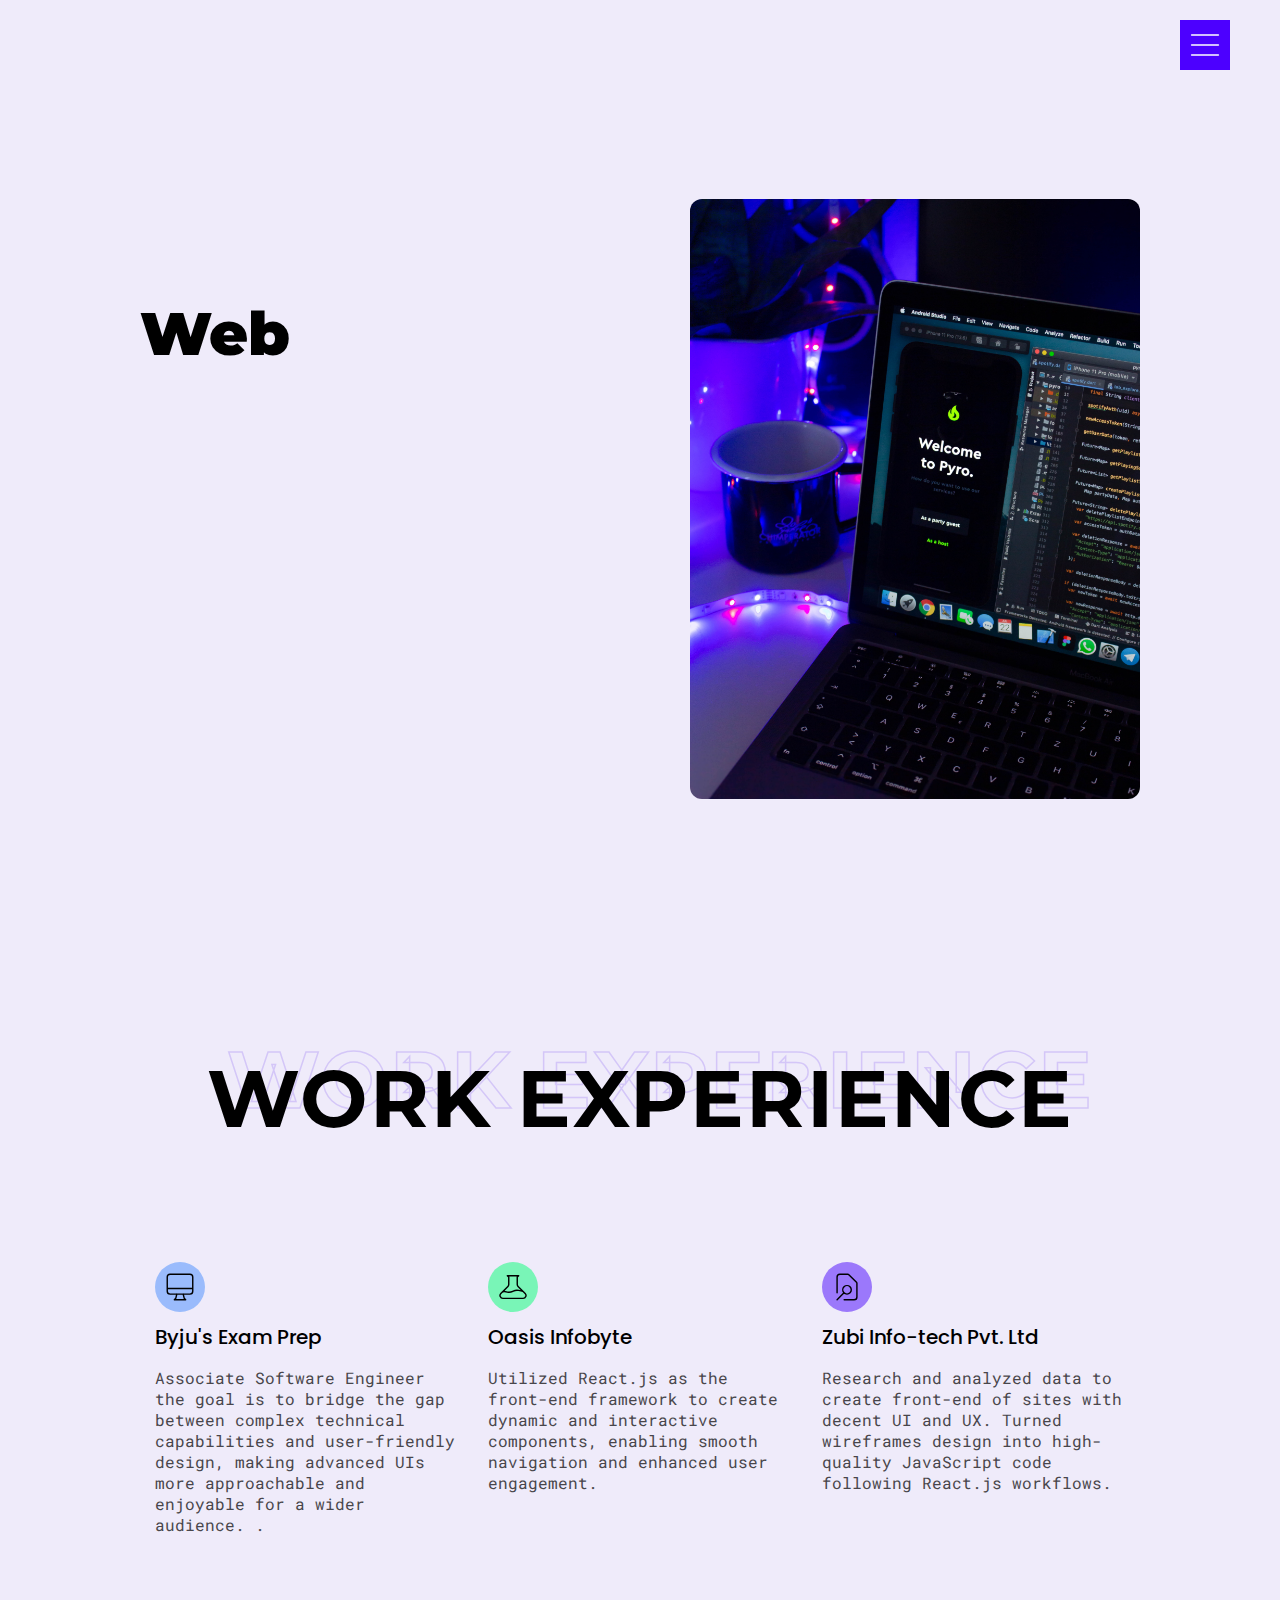
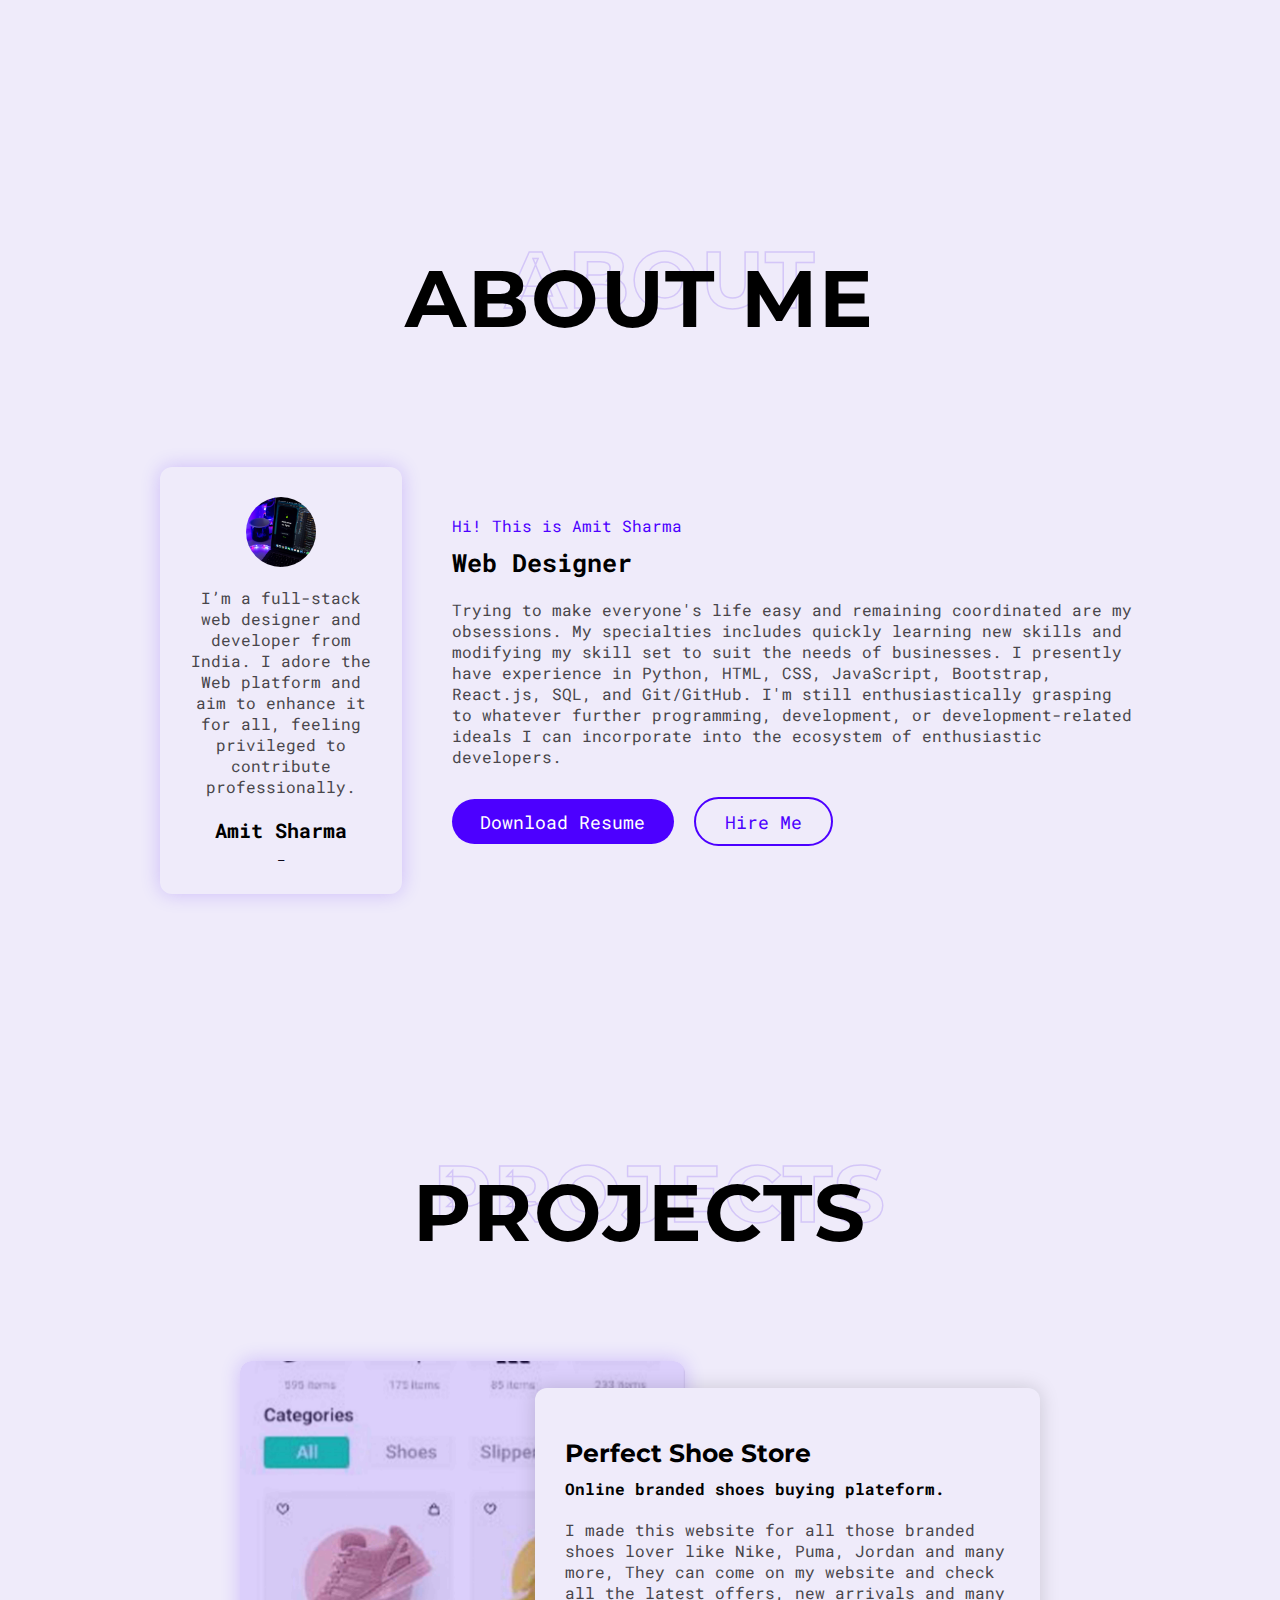
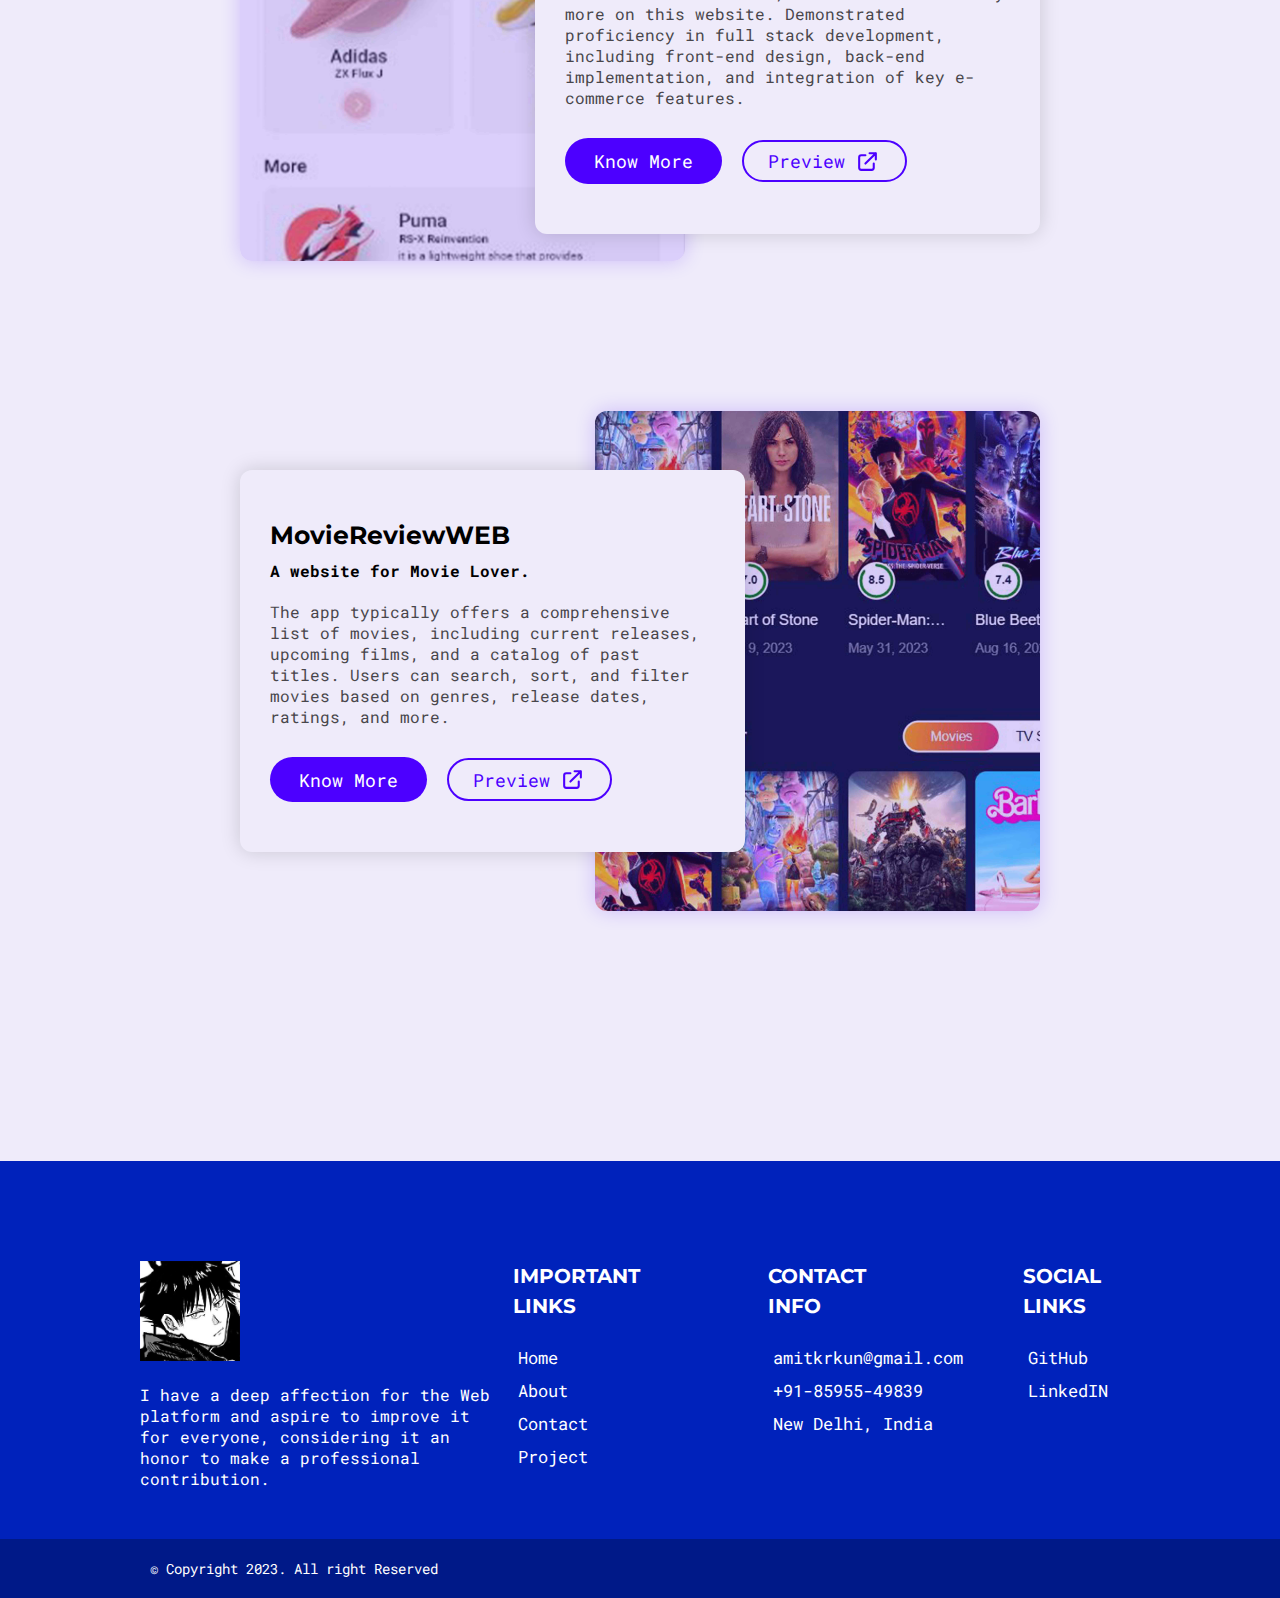
<file: index.html>
<!DOCTYPE html>
<html lang="en">

<head>
  <meta charset="UTF-8">
  <meta name="viewport" content="width=device-width, initial-scale=1.0">
  <title>Amitkun</title>
  <link rel="shortcut icon" href="./image/favicon.ico" type="image/x-icon">
  <link rel="stylesheet" href="style.css">
</head>

<body>
  <!-- Scroll Top Button -->
  <div class="scroll-top">
    <svg xmlns="http://www.w3.org/2000/svg" fill="none" viewBox="0 0 24 24" stroke="currentColor">
      <path stroke-linecap="round" stroke-linejoin="round" stroke-width="2" d="M8 7l4-4m0 0l4 4m-4-4v18" />
    </svg>
  </div>
  <!-- Navigation -->
  <section id="navigation">
    <div class="nav-icon">
      <svg xmlns="http://www.w3.org/2000/svg" fill="none" viewBox="0 0 24 24" stroke="currentColor">
        <path stroke-linecap="round" stroke-linejoin="round" stroke-width="1" d="M4 6h16M4 12h16M4 18h16" />
      </svg>
    </div>
  </section>
  <div id="nav-content">
    <div class="close-btn">
      <svg xmlns="http://www.w3.org/2000/svg" fill="none" viewBox="0 0 24 24" stroke="currentColor">
        <path stroke-linecap="round" stroke-linejoin="round" stroke-width="2" d="M6 18L18 6M6 6l12 12" />
      </svg>
    </div>
    <div class="wrapper">
      <h2 class="section-heading">Menu</h2>
      <nav>
        <ul>
          <li><a data-text="Home" href="./index.html#hero">Home</a></li>
          <li><a data-text="About" href="./index.html#about">About</a></li>
          <li><a data-text="Projects" href="./index.html#projects">Projects</a></li>
          <li><a data-text="Testimonial" href="./index.html#testimonial">Testimonial</a></li>
          <li><a data-text="Contact" href="./contact.html">Contact</a></li>
        </ul>
      </nav>
    </div>
  </div>

  <!-- Hero section -->
  <section id="hero">
    <div class="container">
      <div class="left">
        <p class="subheading">こんにちわ, I'm Amit Sharma</p>
        <h2 class="heading">
          <div class="wrapper"><span>Web Application </span></div>
          <div class="wrapper"><span>Developer</span></div>
          <div class="wrapper"><span>Enthusiast</span></div>
        </h2>
        <p class="desc">Trying to make everyone's life easy and remaining 
          coordinated are my obsessions. When I relieve my colleague of a burden, it truly fills my heart with delight, and I always try to do my part to make that happen. </p>
        <div class="buttons">
          <a href="#projects" class="primary-btn">Checkout My Work</a>
          <a href="#">
            <svg xmlns="http://www.w3.org/2000/svg" fill="none" viewBox="0 0 24 24" stroke="currentColor">
              <path stroke-linecap="round" stroke-linejoin="round" stroke-width="1"
                d="M14.752 11.168l-3.197-2.132A1 1 0 0010 9.87v4.263a1 1 0 001.555.832l3.197-2.132a1 1 0 000-1.664z" />
              <path stroke-linecap="round" stroke-linejoin="round" stroke-width="1"
                d="M21 12a9 9 0 11-18 0 9 9 0 0118 0z" />
            </svg>
          </a>
        </div>
      </div>
      <div class="right">
        <img src="./image/project-3.jpg" alt="">
      </div>
    </div>
  </section>

  <!-- services Section -->
  <section id="services">
    <div class="container">
      <h2 class="section-heading" data-outline="Work Experience">Work Experience</h2>
      <div class="all-items">
        <div class="item">
          <div class="icon">
            <svg xmlns="http://www.w3.org/2000/svg" fill="none" viewBox="0 0 24 24" stroke="currentColor">
              <path stroke-linecap="round" stroke-linejoin="round" stroke-width="1"
                d="M9.75 17L9 20l-1 1h8l-1-1-.75-3M3 13h18M5 17h14a2 2 0 002-2V5a2 2 0 00-2-2H5a2 2 0 00-2 2v10a2 2 0 002 2z" />
            </svg>
          </div>
          <h3 class="item-heading">Byju's Exam Prep</h3>
          <p class="item-desc">Associate Software Engineer the goal is to bridge the gap between complex technical 
            capabilities and user-friendly design, making advanced UIs more 
            approachable and enjoyable for a wider audience.


            . </p>
        </div>
        <div class="item">
          <div class="icon">
            <svg xmlns="http://www.w3.org/2000/svg" fill="none" viewBox="0 0 24 24" stroke="currentColor">
              <path stroke-linecap="round" stroke-linejoin="round" stroke-width="1"
                d="M19.428 15.428a2 2 0 00-1.022-.547l-2.387-.477a6 6 0 00-3.86.517l-.318.158a6 6 0 01-3.86.517L6.05 15.21a2 2 0 00-1.806.547M8 4h8l-1 1v5.172a2 2 0 00.586 1.414l5 5c1.26 1.26.367 3.414-1.415 3.414H4.828c-1.782 0-2.674-2.154-1.414-3.414l5-5A2 2 0 009 10.172V5L8 4z" />
            </svg>
          </div>
          <h3 class="item-heading">Oasis Infobyte</h3>
          <p class="item-desc"> Utilized React.js as the front-end framework to create dynamic and interactive components, enabling smooth navigation and
            enhanced user engagement.</p>
        </div>
        <div class="item">
          <div class="icon">
            <svg xmlns="http://www.w3.org/2000/svg" fill="none" viewBox="0 0 24 24" stroke="currentColor">
              <path stroke-linecap="round" stroke-linejoin="round" stroke-width="1"
                d="M10 21h7a2 2 0 002-2V9.414a1 1 0 00-.293-.707l-5.414-5.414A1 1 0 0012.586 3H7a2 2 0 00-2 2v11m0 5l4.879-4.879m0 0a3 3 0 104.243-4.242 3 3 0 00-4.243 4.242z" />
            </svg>
          </div>
          <h3 class="item-heading">Zubi Info-tech Pvt. Ltd</h3>
          <p class="item-desc">Research and analyzed data to create front-end of sites with decent UI and UX.
            Turned wireframes design into high-quality JavaScript code following React.js workflows.</p>
        </div>
      </div>
    </div>
  </section>


  <!-- About -->
  <section id="about">
    <div class="container">
      <h2 class="section-heading" data-outline="about">About Me</h2>
      <div class="wrapper">
        <div class="left">
          <div class="card">
            <div class="img">
              <img src="./image/project-3.jpg" alt="">
            </div>
            <p class="card-desc">I’m a full-stack web designer and developer from India. 
              I adore the Web platform and aim to enhance it for all, feeling privileged to contribute professionally.</p>
            <h3 class="card-name">Amit Sharma</h3>
            <p class="card-sub-title">_</p>
          </div>
        </div>
        <div class="right">
          <p class="subheading">Hi! This is Amit Sharma</p>
          <h2 class="slogan">Web Designer</h2>
          <p class="right-text">Trying to make everyone's life easy and remaining coordinated are my obsessions. 
            My specialties includes quickly learning new skills and modifying my skill set to suit the
             needs of businesses. I presently have experience in Python, HTML, CSS, JavaScript, Bootstrap, React.js, SQL, and Git/GitHub.
             I'm still enthusiastically grasping to whatever further programming, development, or development-related 
             ideals I can incorporate into the ecosystem of enthusiastic developers.
          </p>
          <div class="buttons">
            <a href="./resume.txt" class="primary-btn" download="">Download Resume</a>
            <a href="./contact.html" class="primary-btn outline">Hire Me</a>
          </div>
        </div>
      </div>
    </div>
  </section>

  <!-- projects -->
  <section id="projects">
    <div class="container">
      <h2 class="section-heading" data-outline="Projects">Projects</h2>
      <div class="all-items">
        <div class="item">
          <div class="left">
            <div class="img">
              <img src="./image/project-1.jpg" alt="">
            </div>
          </div>
          <div class="right">
            <h2 class="project-title"> Perfect Shoe Store</h2>
            <h3 class="project-sub-title">Online branded shoes buying plateform.</h3>
            <p class="project-desc"> I made this website for all those branded shoes lover like Nike, Puma, Jordan and many more, They can come on my website and check all the latest offers, new arrivals and many more on this website.
              Demonstrated proficiency in full stack development, including front-end design, back-end implementation, and
              integration of key e-commerce features.</p>
            <div class="buttons">
              <a href="https://github.com/MrAmitkr/Perfect-Shoe-Store" class="primary-btn">Know More</a>
              <a href="https://perfect-shoe-store.vercel.app/" class="primary-btn outline external-link"><span>Preview</span>
                <svg xmlns="http://www.w3.org/2000/svg" fill="none" viewBox="0 0 24 24" stroke="currentColor">
                  <path stroke-linecap="round" stroke-linejoin="round" stroke-width="2"
                    d="M10 6H6a2 2 0 00-2 2v10a2 2 0 002 2h10a2 2 0 002-2v-4M14 4h6m0 0v6m0-6L10 14" />
                </svg>
              </a>
            </div>

          </div>
        </div>
        <div class="item">
          <div class="left">
            <div class="img">
              <img src="./image/project-4.jpg" alt="">
            </div>
          </div>
          <div class="right">
            <h2 class="project-title">MovieReviewWEB
            </h2>
            <h3 class="project-sub-title">A website for Movie Lover.
            </h3>
            <p class="project-desc">The app typically offers a comprehensive list of movies,
               including current releases, upcoming films, and a catalog of past titles.
                Users can search, sort, and filter movies based on genres,
                 release dates, ratings, and more.</p>
            <div class="buttons">
              <a href="https://github.com/MrAmitkr/MovieReviewWEB" class="primary-btn">Know More</a>
              <a href="https://movie-app-rishu.netlify.app/" class="primary-btn outline external-link"> <span>Preview</span>
                <svg xmlns="http://www.w3.org/2000/svg" fill="none" viewBox="0 0 24 24" stroke="currentColor">
                  <path stroke-linecap="round" stroke-linejoin="round" stroke-width="2"
                    d="M10 6H6a2 2 0 00-2 2v10a2 2 0 002 2h10a2 2 0 002-2v-4M14 4h6m0 0v6m0-6L10 14" />
                </svg>
              </a>
            </div>
          </div>
        </div>
     
          </div>
        </div>
      </div>
    </div>
  </section>

  <!-- Footer Section -->
  <section id="footer">
    <div class="container">
      <footer>
        <div class="col-1">
          <div class="logo"><a href="#">
              <img src="./image/logo.png" alt="">
            </a></div>
          <p>I have a deep affection for the Web platform and aspire
             to improve it for everyone, considering it an honor to 
             make a professional contribution.
          </p>
        </div>
        <div class="col-2">
          <h2 class="column-heading">Important<br>Links</h2>
          <ul>
            <li><a href="./index.html#home">Home</a></li>
            <li><a href="./index.html#about">About</a></li>
            <li><a href="./contact.html">Contact</a></li>
            <li><a href="./index.html#Project">Project</a></li>
           
          </ul>
        </div>
        <div class="col-3">
          <h2 class="column-heading">Contact<br>Info</h2>
          <ul>
            <li><a href="#">amitkrkun@gmail.com</a></li>
            <li><a href="#">+91-85955-49839</a></li>
            <li><a href="https://www.google.com/maps/place/New+Delhi,+Delhi/@28.5270647,76.9287636,10z/data=!4m5!3m4!1s0x390cfd5b347eb62d:0x52c2b7494e204dce!8m2!3d28.6139391!4d77.2090212">New Delhi, India</a></li>
          </ul>
        </div>
        <div class="col-4">
          <h2 class="column-heading">Social<br>Links</h2>
          <ul>
            <li><a href="https://github.com/MrAmitkr">GitHub</a></li>
            <li><a href="https://www.linkedin.com/in/amitkrsh1999/">LinkedIN</a></li>
          </ul>
        </div>
      </footer>
    </div>
  </section>
  <section id="copyright">
    <div class="container">
      <p> &copy; Copyright 2023. All right Reserved</p>
    </div>
  </section>

  <script src="./app.js"></script>
</body>

</html>
</file>
<file: style.css>
@import url('https://fonts.googleapis.com/css2?family=Montserrat:wght@700;900&family=Roboto+Mono:wght@300;500&family=Poppins:wght@600&display=swap');

/* variables */
:root {
	--primary-color: #4c00ff;
	--secondary-black: #0d081a;
	--secondary-gray: #48464b;
	--body-bg: #efebfa;
}

/* global styles */
* {
	padding: 0;
	margin: 0;
	box-sizing: border-box;
}
html {
	font-family: 'Roboto Mono';
	font-size: 10px;
	scroll-behavior: smooth;
}
body {
	background-color: var(--body-bg);
}
img {
	width: 100%;
	height: 100%;
}
a {
	color: black;
	text-decoration: none;
}

section {
	display: flex;
	align-items: center;
	justify-content: center;
}
.container {
	width: 90%;
	margin: 0 auto;
	max-width: 1000px;
}
p {
	font-size: 1.6rem;
	color: var(--secondary-black);
}
.section-heading {
	font-size: clamp(2rem, 10vw, 8rem);
	text-transform: uppercase;
	font-family: 'Montserrat';
	letter-spacing: 0.2rem;
	text-align: center;
	position: relative;
	margin-bottom: 10rem;
}
.section-heading::before {
	content: attr(data-outline);
	position: absolute;
	left: 2%;
	top: -20%;
	width: 100%;

	text-align: center;
	text-transform: uppercase;
	font-family: 'Montserrat';
	letter-spacing: 0.2rem;

	color: transparent;
	/* -webkit-text-stroke: 1.5px rgba(0, 0, 0, 0.103); */
	-webkit-text-stroke: 1.5px #5a24ed2f;
	z-index: -1;
}
.buttons {
	margin-top: 3rem;
	display: flex;
	align-items: center;
	justify-content: flex-start;
	gap: 2rem;
}
.primary-btn {
	display: inline-block;
	background-color: var(--primary-color);
	color: white;
	font-size: 1.8rem;
	padding: 0.6em 1.6em;
	border-radius: 50px;
}
.buttons .primary-btn.outline {
	background-color: transparent;
	border: 2px solid var(--primary-color);
	color: var(--primary-color);
}
.buttons svg {
	width: 50px;
	color: var(--primary-color);
}

/* scroll Top/Up Button */
.scroll-top {
	z-index: 100;
	height: 60px;
	width: 60px;
	background-color: white;
	position: fixed;
	bottom: 10px;
	right: 10px;
	cursor: pointer;
	border-radius: 6px;
	box-shadow: 0px 0px 20px rgba(71, 40, 182, 0.226);
	/* hover effect default */
	transform: scale(0.9);
	transition: 0.3s ease-in-out transform;
	/* for centering the icon */
	/* display: flex; */
	display: none;
	align-items: center;
	justify-content: center;
}
.scroll-top svg {
	width: 50%;
	color: black;
	pointer-events: none;
}

.scroll-top:hover {
	transform: scale(1);
}

/* Navigation Section */
#navigation {
	position: fixed;
	right: 50px;
	height: auto;
	top: 20px;
	z-index: 100;
}
#navigation .nav-icon {
	width: 50px;
	height: 50px;
	margin: 0 auto;
	margin-right: 0;
	cursor: pointer;
	background-color: var(--primary-color);
	display: flex;
	align-items: center;
	justify-content: center;
}
#navigation .nav-icon svg {
	width: 80%;
	color: white;
}
#nav-content {
	position: fixed;
	right: 0;
	width: 80%;
	max-width: 800px;
	height: 100%;
	z-index: 100;
	background-color: var(--secondary-black);
	color: white;
	display: flex;
	align-items: center;
	justify-content: center;
	overflow: hidden;
	transform: translateX(100%);
	transition: 0.3s ease transform;
}
#nav-content.show {
	transform: translateX(0);
	box-shadow: -6px 0px 29px 7px #000000a3;
}
#nav-content .section-heading {
	text-align: left;
}
#nav-content .section-heading::before {
	content: 'Menu';
	text-align: left;
	-webkit-text-stroke: 1.5px #afadad25;
}
#nav-content .wrapper {
	width: 70%;
	position: relative;
}
#nav-content ul {
	list-style: none;
	text-align: left;
}
#nav-content ul li {
	margin-bottom: 2rem;
}
#nav-content ul li a {
	display: inline-block;
	width: 100%;
	color: white;
	font-size: 5rem;
	font-family: 'Montserrat';
	/* position: relative; */
}
#nav-content ul li a::after {
	content: attr(data-text);
	pointer-events: none;
	position: absolute;
	right: -150px;
	bottom: 30%;
	width: 100%;
	color: transparent;
	-webkit-text-stroke: 1.5px #afadad25;
	opacity: 0;
	transition: 0.3s ease;
	transition-property: opacity, transform;
	z-index: -1;
	text-align: center;
	transform: rotate(90deg) scale(3);
}
#nav-content ul li a:hover::after {
	opacity: 1;
	transform: scale(3) translateY(10px) rotate(90deg);
}
#nav-content .close-btn {
	position: absolute;
	left: 10px;
	top: 10px;
	color: white;
	width: 40px;
	height: 40px;
	background-color: var(--primary-color);
	display: flex;
	align-items: center;
	justify-content: center;
	border-radius: 50%;
	cursor: pointer;
	transition: 0.3s ease background-color;
}
#nav-content .close-btn:hover {
	background-color: crimson;
}
#nav-content .close-btn svg {
	width: 80%;
}
@media only screen and (max-width: 768px) {
	#navigation {
		right: 10px;
		top: 10px;
	}
	#nav-content nav ul li a::after {
		display: none;
	}
	#nav-content .section-heading {
		text-align: right;
		margin-bottom: 5rem;
	}
	#nav-content .section-heading::before {
		text-align: right;
	}
	#nav-content nav ul {
		text-align: right;
	}
	#nav-content nav ul li a {
		font-size: 2.5rem;
	}
	#nav-content .wrapper {
		width: 90%;
	}
}

/* Hero section Styles */
#hero {
	height: 100vh;
	width: 100%;
	padding-top: 10rem;
}
#hero .container {
	display: flex;
	align-items: center;
	justify-content: center;
}
#hero .container .left {
	flex: 6;
	/* padding-right: 3rem; */
}
#hero .container .right {
	flex: 8;
}

#hero .left .subheading {
	font-size: 1.8rem;
	font-weight: 500;
	text-transform: uppercase;
	color: var(--primary-color);
	animation: fade 0.3s ease-in forwards;
	animation-delay: 1.1s;
	opacity: 0;
}
#hero .left .heading {
	font-size: 6rem;
	font-family: 'Montserrat';
	font-weight: 900;
	/* max-width: 400px; */
	overflow: hidden;
}
#hero .left .heading .wrapper {
	/* position: relative; */
	display: inline-block;
	overflow: hidden;
	/* border: 1px solid red; */
}
#hero .left .heading .wrapper span {
	position: relative;
	bottom: -70px;
	animation: reveal 1s ease-in-out forwards;
}
@keyframes reveal {
	0% {
		bottom: -70px;
	}
	100% {
		bottom: 0px;
	}
}
@keyframes fade {
	0% {
		opacity: 0;
	}
	100% {
		opacity: 1;
	}
}
#hero .left .desc {
	margin-top: 2.5rem;
	max-width: 400px;
	animation: fade 0.3s ease-in forwards;
	animation-delay: 1.1s;
	opacity: 0;
}
#hero .left .buttons {
	animation: fade 0.3s ease-in forwards;
	animation-delay: 1.1s;
	opacity: 0;
}

#hero .right {
	text-align: right;
}
#hero .right img {
	width: 100%;
	max-width: 450px;
	height: 600px;
	object-fit: cover;
	object-position: 50% 30%;
	border-radius: 12px;
}

@media only screen and (max-width: 768px) {
	html {
		font-size: 9px;
	}
	#hero .container {
		flex-direction: column-reverse;
	}
	#hero .container .right {
		text-align: center;
		flex: 1;
		margin-bottom: 2rem;
	}
	#hero .container .left {
		text-align: center;
		padding-right: 0;
		flex: 1;
		height: fit-content;
	}
	#hero .left .buttons {
		justify-content: center;
	}
	#hero .left .heading {
		font-size: 4rem;
		margin: 0 auto;
	}
	#hero .container .left .desc {
		margin: 0 auto;
		margin-top: 2rem;
	}
	#hero .right img {
		width: 100%;
		height: 400px;
	}
}
@media only screen and (max-width: 950px) {
	#hero .container .right {
		flex: 6;
	}
}

/* Services Section */
#services {
	padding: 15rem 0;
}

#services .all-items {
	display: flex;
	align-items: flex-start;
	justify-content: center;
}
#services .item {
	padding: 1.5rem;
	transition: 0.3s ease-in-out background-color;
	border-radius: 12px;
	flex: 1;
}
#services .item:nth-child(1):hover {
	background-color: rgb(8 69 241 / 35%);
}
#services .item:nth-child(2):hover {
	background-color: rgba(0, 255, 115, 0.151);
}
#services .item:nth-child(3):hover {
	background-color: #cbbef093;
}
#services .item .icon {
	width: 50px;
	height: 50px;
	padding: 0.8rem;
	background-color: rgba(255, 0, 0, 0.24);
	border-radius: 50%;
	margin-bottom: 1rem;
}
#services .item-heading {
	font-weight: 500;
	font-size: 2rem;
	/* text-transform: uppercase; */
	margin-bottom: 1.5rem;
	font-family: 'Poppins';
}
#services .item-desc {
	color: var(--secondary-gray);
}
#services .item:nth-child(1) .icon {
	background-color: rgb(7 106 255 / 37%);
}
#services .item:nth-child(2) .icon {
	background-color: rgba(0, 255, 115, 0.493);
}
#services .item:nth-child(3) .icon {
	background-color: #4705fc80;
}
@media only screen and (max-width: 768px) {
	#services .all-items {
		flex-direction: column;
		text-align: center;
	}
	#services .item .icon {
		margin: 0 auto;
		margin-bottom: 1rem;
	}
	#services .item {
		margin: 2rem 0;
	}
	#services .item:nth-child(1) {
		background-color: rgb(8 69 241 / 35%);
	}
	#services .item:nth-child(2) {
		background-color: rgba(0, 255, 115, 0.151);
	}
	#services .item:nth-child(3) {
		background-color: #cbbef093;
	}
}

/* testimonial section */
#testimonial {
	padding: 15rem 0;
	overflow-x: hidden;
}
#testimonial .all-items {
	display: flex;
	align-items: center;
	justify-content: center;
	gap: 3rem;
}
#testimonial .item {
	text-align: center;
	position: relative;
	padding: 20px;
}
#testimonial .item:nth-of-type(1),
#testimonial .item:nth-of-type(3) {
	flex: 3;
	transform: scale(0.8);
}
#testimonial .item:nth-of-type(2) {
	flex: 4;
}

#testimonial .item::after {
	content: '';
	position: absolute;
	height: 120%;
	width: 100%;
	/* border: 1px solid var(--primary-color); */
	left: 0;
	top: 45px;
	z-index: -1;

	/* border-radius: 20px 50px 100px 50px; */
	box-shadow: 0px 0px 20px 0px #4705fc1f;
}
#testimonial .item:nth-of-type(2)::after {
	transform: skew(350deg, 354deg);
	border-radius: 26px 67px 35px 67px;
	height: 100%;
}
#testimonial .item:nth-of-type(1)::after,
#testimonial .item:nth-of-type(3)::after {
	transform: skew(2deg, 9deg);
	height: 95%;
	border-radius: 52px 30px 59px 60px;
}

#testimonial .img {
	width: 80px;
	height: 80px;
	border-radius: 50%;
	overflow: hidden;
	margin: 0 auto;
	margin-bottom: 2rem;
}
#testimonial .img img {
	object-fit: cover;
}
#testimonial .testimonial-heading {
	font-size: 2.4rem;
	text-transform: uppercase;
	font-family: 'Montserrat';
	margin-bottom: 0.5rem;
}
#testimonial .testimonial-sub-heading {
	font-size: 1.6rem;
	margin-bottom: 1rem;
	color: var(--secondary-gray);
}
#testimonial .icon {
	max-width: 25px;
	margin: 1.5rem auto;
	opacity: 0.5;
	color: var(--primary-color);
}
#testimonial .testimonial-desc {
	color: var(--secondary-gray);
}
@media only screen and (max-width: 950px) {
	#testimonial .all-items {
		flex-direction: column;
		max-width: 400px;
		margin: 0rem auto;
		gap: 50px;
	}
}

/* Stats Section Style*/
#stats {
	padding: 20rem 0 10rem 0;
}

#stats .all-items {
	display: flex;
	align-items: stretch;
	justify-content: center;
}
#stats .all-items .item {
	padding: 2rem;
}
#stats .number {
	font-family: 'Poppins';
	font-size: 8rem;
}
#stats .stats-sub-heading {
	font-size: 2rem;
	margin-bottom: 2rem;
}

#stats .all-items .item:nth-child(1) {
	background-color: rgba(255, 238, 0, 0.322);
}
#stats .all-items .item:nth-child(2) {
	background-color: rgba(0, 255, 115, 0.329);
}
#stats .all-items .item:nth-child(3) {
	background-color: #4705fc50;
}
@media only screen and (max-width: 768px) {
	#stats .all-items {
		flex-direction: column;
	}
}

/* About section  */
#about {
	padding: 15rem 0;
}
#about .wrapper {
	display: flex;
	align-items: center;
	justify-content: center;
	gap: 30px;
}
#about .left {
	padding: 2rem;
	text-align: center;
}
#about .left .card {
	box-shadow: 0px 0px 20px #4705fc33;
	padding: 3rem;
	border-radius: 12px;
	min-height: 400px;
}
#about .left .card .img {
	width: 70px;
	height: 70px;
	margin: 0 auto;
	border-radius: 50%;
	overflow: hidden;
	margin-bottom: 2rem;
}
#about .left .card .img img {
	object-fit: cover;
}
#about .left .card .card-desc {
	color: var(--secondary-gray);
	margin-bottom: 2rem;
}
#about .left .card .card-name {
	font-size: 2rem;
	margin-bottom: 0.2rem;
}
#about .left .card .card-sub-title {
	font-size: 1.4rem;
}
#about .subheading {
	color: var(--primary-color);
	margin-bottom: 1rem;
}
#about .right .slogan {
	font-size: 2.5rem;
	margin-bottom: 2rem;
}
#about .right .right-text {
	color: var(--secondary-gray);
}
@media only screen and (max-width: 768px) {
	#about .wrapper {
		flex-direction: column-reverse;
		text-align: center;
	}
	#about .right .buttons {
		flex-direction: column;
	}
	#about .right .buttons a {
		width: 100%;
		text-align: center;
	}
}

/* Projects Section */
#projects {
	padding: 10rem 0;
}
#projects .item {
	display: flex;
	align-items: center;
	justify-content: center;
	max-width: 800px;
	margin: 0 auto;
	margin-bottom: 15rem;
	/* gap: 2rem; */
}
#projects .item:nth-of-type(even) {
	flex-direction: row-reverse;
}
#projects .item .left {
	flex: 1;
}
#projects .item .right {
	margin-left: -150px;
	flex: 1;
	background-color: var(--body-bg);
	padding: 5rem 3rem;
	border-radius: 12px;
	box-shadow: 0px 0px 20px #00000028;
	z-index: 2;
}
#projects .item:nth-of-type(even) .right {
	margin-left: 0;
}
#projects .item:nth-of-type(even) .left {
	margin-left: -150px;
}
#projects .item .left .img {
	height: 500px;
	overflow: hidden;
	border-radius: 12px;
	overflow: hidden;
	box-shadow: 0px 0px 20px #4705fc33;
	position: relative;
}
#projects .item .left .img::after {
	content: '';
	position: absolute;
	left: 0;
	top: 0;
	height: 100%;
	width: 100%;
	background-color: #5a24ed38;
}
#projects .item .left .img img {
	object-fit: cover;
	transition: 0.3s ease transform;
}
#projects .item:hover .left .img img {
	transform: scale(1.1);
	z-index: 1;
}
#projects .item .right .project-title {
	font-size: 2.5rem;
	font-family: 'Montserrat';
	margin-bottom: 1rem;
}
#projects .item .right .project-sub-title {
	font-size: 1.6rem;
	margin-bottom: 2rem;
}
#projects .item .right .project-desc {
	color: var(--secondary-gray);
	margin-bottom: 3rem;
}
#projects .item .right .external-link {
	display: flex;
	align-items: center;
	justify-content: center;
	gap: 1rem;
	padding: calc(0.6em - 4px) calc(1.6em - 4px);
}
#projects .item .right .external-link svg {
	width: 25px;
}

@media only screen and (max-width: 768px) {
	#projects .item {
		flex-direction: column;
	}
	#projects .item .left {
		width: 100%;
	}
	#projects .item .right {
		margin-left: 0;
		width: 90%;
		margin-top: -150px;
	}
	#projects .item:nth-of-type(even) {
		flex-direction: column;
	}
	#projects .item:nth-of-type(even) .left {
		margin-left: 0;
	}
}
@media only screen and (max-width: 450px) {
	#projects .item .right .buttons {
		flex-direction: column;
	}
	#projects .item .right .buttons a {
		width: 100%;
		text-align: center;
	}
}

/* Contact Section */
#contact {
	padding: 10rem 0;
}
#contact .wrapper {
	display: flex;
	align-items: flex-start;
	justify-content: center;
	gap: 5rem;
}
#contact .wrapper .left {
	flex: 1;
}
#contact .wrapper .right {
	flex: 1;
}
#contact .left .contact-heading {
	font-family: 'Montserrat';
	font-size: 3rem;
	margin-bottom: 1rem;
}
#contact .left .contact-desc {
	color: var(--secondary-gray);
	margin-bottom: 4rem;
}
#contact .left .contact-info {
	margin-bottom: 5rem;
}
#contact .left .contact-info ul {
	list-style: none;
}
#contact .left .contact-info ul li {
	border-radius: 12px;
	overflow: hidden;
}
#contact .left .contact-info ul li a {
	display: flex;
	align-items: center;
	justify-content: flex-start;
	gap: 1rem;
	font-size: 2rem;
	padding: 1.5rem;
}

#contact .left .contact-info ul li:hover {
	background-color: var(--primary-color);
}
#contact .left .contact-info ul li:hover .icon {
	color: white;
}
#contact .left .contact-info ul li:hover .text {
	color: white;
}
#contact .left .contact-info ul li a .icon {
	width: 25px;
	color: var(--primary-color);
}
#contact .left .contact-info ul li a .text {
	color: var(--secondary-gray);
}
#contact .left .social-info ul {
	display: flex;
	list-style: none;
	font-size: 2rem;
	gap: 2rem;
}
#contact .left .social-info ul li a {
	color: var(--primary-color);
}
#contact .right .form-wrapper {
	background-color: var(--primary-color);
	max-width: 500px;
	margin: 0 auto;
	padding: 5rem;
	border-radius: 12px;
	color: white;
}
#contact .right .form-group {
	margin-bottom: 1rem;
}
#contact .right .form-group label {
	margin-bottom: 0.5rem;
	display: inline-block;
	font-size: 1.8rem;
}
#contact .right .form-group .input-wrapper {
	background-color: white;
	color: black;
	width: 100%;
	display: flex;
	align-items: center;
	justify-content: flex-start;
	height: 40px;
	border-radius: 4px;
	overflow: hidden;
}
#contact .right .form-group .input-wrapper .icon {
	font-size: 2rem;
	height: 100%;
	width: 50px;
	background-color: rgb(218, 218, 218);
	display: flex;
	align-items: center;
	justify-content: center;
}
#contact .right .form-group .input-wrapper input {
	padding: 1rem;
	height: 100%;
	width: 100%;
	outline: none;
	border: none;
	font-size: 2rem;
}
#contact .right .form-group textarea {
	width: 100%;
	height: 250px;
	resize: vertical;
	font-size: 2rem;
	padding: 1rem;
	outline: none;
	border-radius: 4px;
}
#contact .right .form-wrapper button {
	display: inline-block;
	width: 150px;
	font-size: 2rem;
	text-transform: uppercase;
	height: auto;
	padding: 1rem 0;
	font-family: 'Roboto Mono';
	letter-spacing: 0.3rem;
	border-radius: 8px;
	outline: none;
	border: none;
	cursor: pointer;
}
@media only screen and (max-width: 768px) {
	#contact .wrapper {
		flex-direction: column-reverse;
		justify-content: center;
		align-items: center;
	}
	#contact .right {
		width: 100%;
	}
	#contact .right .form-wrapper {
		padding: 3rem;
		width: 100%;
		max-width: 100%;
	}
}

/* Footer Section */
#footer {
	background-color: #0022bb;
	color: white;
	padding: 10rem 0 5rem 0;
}
#footer footer {
	display: flex;
	align-items: flex-start;
	justify-content: flex-start;
	gap: 2rem;
}
#footer footer .col-1 {
	flex: 3;
}
#footer footer .col-2,
#footer footer .col-3,
#footer footer .col-4 {
	flex: 2;
}
#footer footer .col-4 {
	flex: 1;
}

#footer footer .col-1 .logo img {
	max-width: 100px;
	margin-bottom: 2rem;
}
#footer footer .col-1 p {
	color: white;
}

#footer footer .column-heading {
	font-family: 'Montserrat';
	font-size: 2rem;
	margin-bottom: 2rem;
	text-transform: uppercase;
	line-height: 1.5em;
}
#footer footer ul {
	list-style: none;
}
#footer footer ul li {
	border-radius: 4px;
}
#footer footer ul li:hover {
	background-color: white;
}
#footer footer ul li:hover a {
	color: var(--primary-color);
}
#footer footer ul li a {
	display: inline-block;
	width: 100%;
	color: white;
	font-size: 1.7rem;
	padding: 0.5rem;
}
#footer footer .col-4 ul {
	display: flex;
	flex-wrap: wrap;
}
#footer footer .col-4 ul li a {
	min-width: 50px;
}
@media only screen and (max-width: 768px) {
	#footer footer {
		flex-direction: column;
		justify-content: center;
		text-align: center;
	}
	#footer footer .col-1,
	#footer footer .col-2,
	#footer footer .col-3,
	#footer footer .col-4 {
		width: 100%;
		margin-bottom: 3rem;
	}
	#footer footer .col-4 ul {
		width: fit-content;
		margin: 0 auto;
	}
}

/* copyright Section */
#copyright {
	padding: 1rem 0;
	background-color: #001988;
}
#copyright p {
	color: white;
	margin: 1rem;
	font-size: 1.4rem;
}
@media only screen and (max-width: 768px) {
	#copyright p {
		text-align: center;
	}
}
</file>
